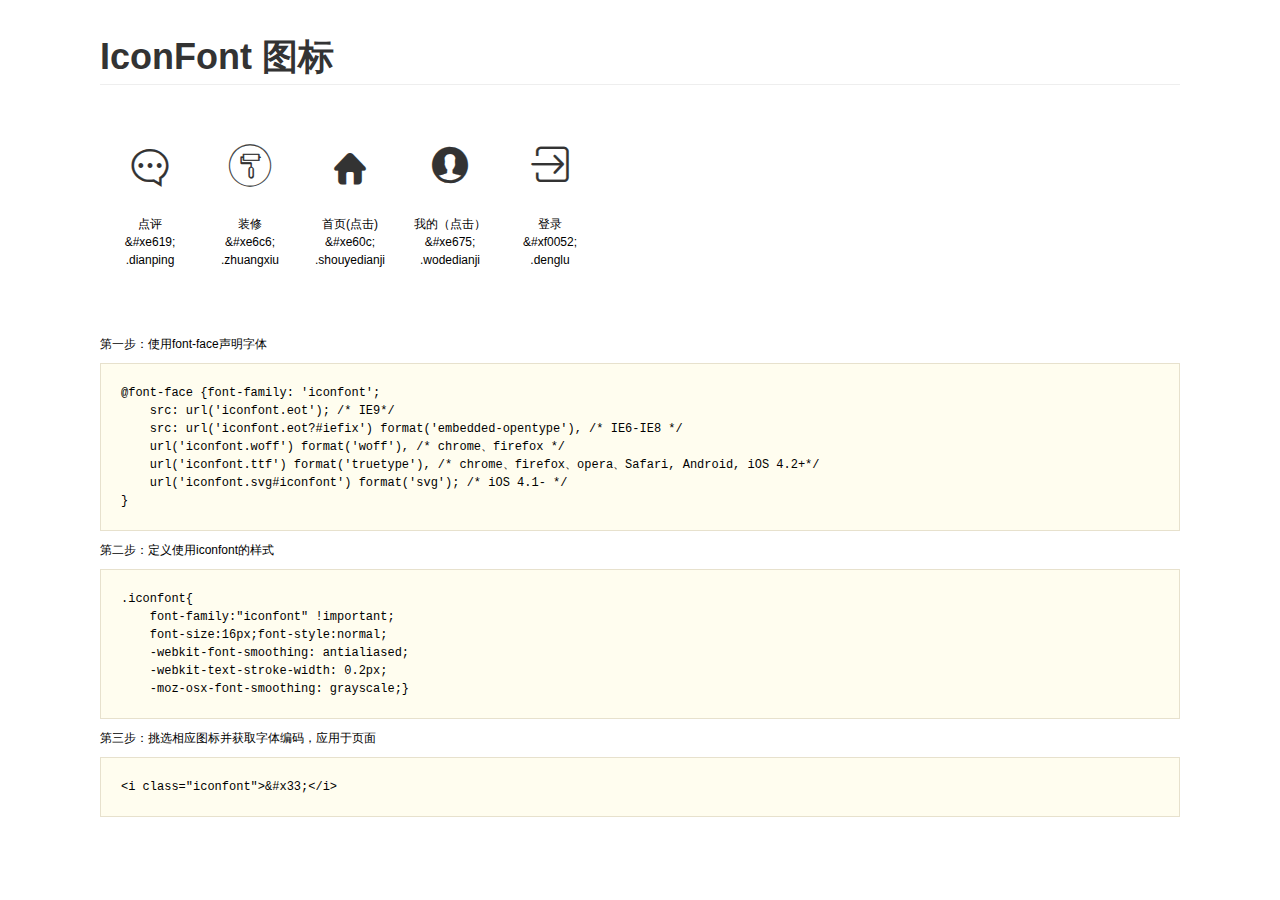
<file: img/iconfont/demo.html>
<!DOCTYPE html>
<html>
<head>
    <meta charset="utf-8"/>
    <title>IconFont</title>
    <link rel="stylesheet" href="demo.css">
    <link rel="stylesheet" href="iconfont.css">
</head>
<body>
    <div class="main">
        <h1>IconFont 图标</h1>
        <ul class="icon_lists clear">
            
                <li>
                <i class="icon iconfont">&#xe619;</i>
                    <div class="name">点评</div>
                    <div class="code">&amp;#xe619;</div>
                    <div class="fontclass">.dianping</div>
                </li>
            
                <li>
                <i class="icon iconfont">&#xe6c6;</i>
                    <div class="name">装修</div>
                    <div class="code">&amp;#xe6c6;</div>
                    <div class="fontclass">.zhuangxiu</div>
                </li>
            
                <li>
                <i class="icon iconfont">&#xe60c;</i>
                    <div class="name">首页(点击)</div>
                    <div class="code">&amp;#xe60c;</div>
                    <div class="fontclass">.shouyedianji</div>
                </li>
            
                <li>
                <i class="icon iconfont">&#xe675;</i>
                    <div class="name">我的（点击）</div>
                    <div class="code">&amp;#xe675;</div>
                    <div class="fontclass">.wodedianji</div>
                </li>
            
                <li>
                <i class="icon iconfont">&#xf0052;</i>
                    <div class="name">登录</div>
                    <div class="code">&amp;#xf0052;</div>
                    <div class="fontclass">.denglu</div>
                </li>
            
        </ul>


        <div class="helps">
            第一步：使用font-face声明字体
            <pre>
@font-face {font-family: 'iconfont';
    src: url('iconfont.eot'); /* IE9*/
    src: url('iconfont.eot?#iefix') format('embedded-opentype'), /* IE6-IE8 */
    url('iconfont.woff') format('woff'), /* chrome、firefox */
    url('iconfont.ttf') format('truetype'), /* chrome、firefox、opera、Safari, Android, iOS 4.2+*/
    url('iconfont.svg#iconfont') format('svg'); /* iOS 4.1- */
}
</pre>
第二步：定义使用iconfont的样式
            <pre>
.iconfont{
    font-family:"iconfont" !important;
    font-size:16px;font-style:normal;
    -webkit-font-smoothing: antialiased;
    -webkit-text-stroke-width: 0.2px;
    -moz-osx-font-smoothing: grayscale;}
</pre>
第三步：挑选相应图标并获取字体编码，应用于页面
<pre>
&lt;i class="iconfont"&gt;&amp;#x33;&lt;/i&gt;
</pre>
        </div>

    </div>
</body>
</html>
</file>
<file: img/iconfont/iconfont.css>
@font-face {font-family: "iconfont";
  src: url('iconfont.eot?t=1466737658'); /* IE9*/
  src: url('iconfont.eot?t=1466737658#iefix') format('embedded-opentype'), /* IE6-IE8 */
  url('iconfont.woff?t=1466737658') format('woff'), /* chrome, firefox */
  url('iconfont.ttf?t=1466737658') format('truetype'), /* chrome, firefox, opera, Safari, Android, iOS 4.2+*/
  url('iconfont.svg?t=1466737658#iconfont') format('svg'); /* iOS 4.1- */
}

.iconfont {
  font-family:"iconfont" !important;
  font-size:16px;
  font-style:normal;
  -webkit-font-smoothing: antialiased;
  -webkit-text-stroke-width: 0.2px;
  -moz-osx-font-smoothing: grayscale;
}
.icon-dianping:before { content: "\e619"; }
.icon-zhuangxiu:before { content: "\e6c6"; }
.icon-shouyedianji:before { content: "\e60c"; }
.icon-wodedianji:before { content: "\e675"; }
.icon-denglu:before { content: "\f0052"; }
</file>
<file: img/iconfont/demo.css>
*{margin: 0;padding: 0;list-style: none;}
/*
KISSY CSS Reset
理念：1. reset 的目的不是清除浏览器的默认样式，这仅是部分工作。清除和重置是紧密不可分的。
2. reset 的目的不是让默认样式在所有浏览器下一致，而是减少默认样式有可能带来的问题。
3. reset 期望提供一套普适通用的基础样式。但没有银弹，推荐根据具体需求，裁剪和修改后再使用。
特色：1. 适应中文；2. 基于最新主流浏览器。
维护：玉伯<lifesinger@gmail.com>, 正淳<ragecarrier@gmail.com>
 */

/** 清除内外边距 **/
body, h1, h2, h3, h4, h5, h6, hr, p, blockquote, /* structural elements 结构元素 */
dl, dt, dd, ul, ol, li, /* list elements 列表元素 */
pre, /* text formatting elements 文本格式元素 */
form, fieldset, legend, button, input, textarea, /* form elements 表单元素 */
th, td /* table elements 表格元素 */ {
  margin: 0;
  padding: 0;
}

/** 设置默认字体 **/
body,
button, input, select, textarea /* for ie */ {
  font: 12px/1.5 tahoma, arial, \5b8b\4f53, sans-serif;
}
h1, h2, h3, h4, h5, h6 { font-size: 100%; }
address, cite, dfn, em, var { font-style: normal; } /* 将斜体扶正 */
code, kbd, pre, samp { font-family: courier new, courier, monospace; } /* 统一等宽字体 */
small { font-size: 12px; } /* 小于 12px 的中文很难阅读，让 small 正常化 */

/** 重置列表元素 **/
ul, ol { list-style: none; }

/** 重置文本格式元素 **/
a { text-decoration: none; }
a:hover { text-decoration: underline; }


/** 重置表单元素 **/
legend { color: #000; } /* for ie6 */
fieldset, img { border: 0; } /* img 搭车：让链接里的 img 无边框 */
button, input, select, textarea { font-size: 100%; } /* 使得表单元素在 ie 下能继承字体大小 */
/* 注：optgroup 无法扶正 */

/** 重置表格元素 **/
table { border-collapse: collapse; border-spacing: 0; }

/* 清除浮动 */
.ks-clear:after, .clear:after {
  content: '\20';
  display: block;
  height: 0;
  clear: both;
}
.ks-clear, .clear {
  *zoom: 1;
}

.main {padding: 30px 100px;}
.main h1{font-size:36px; color:#333; text-align:left;margin-bottom:30px; border-bottom: 1px solid #eee;}

.helps{margin-top:40px;}
.helps pre{
  padding:20px;
  margin:10px 0;
  border:solid 1px #e7e1cd;
  background-color: #fffdef;
  overflow: auto;
}

.icon_lists li{
  float:left;
  width: 100px;
  height:180px;
  text-align: center;
}
.icon_lists .icon{
  font-size: 42px;
  line-height: 100px;
  margin: 10px 0;
  color:#333;
  -webkit-transition: font-size 0.25s ease-out 0s;
  -moz-transition: font-size 0.25s ease-out 0s;
  transition: font-size 0.25s ease-out 0s;

}
.icon_lists .icon:hover{
  font-size: 100px;
}
</file>
